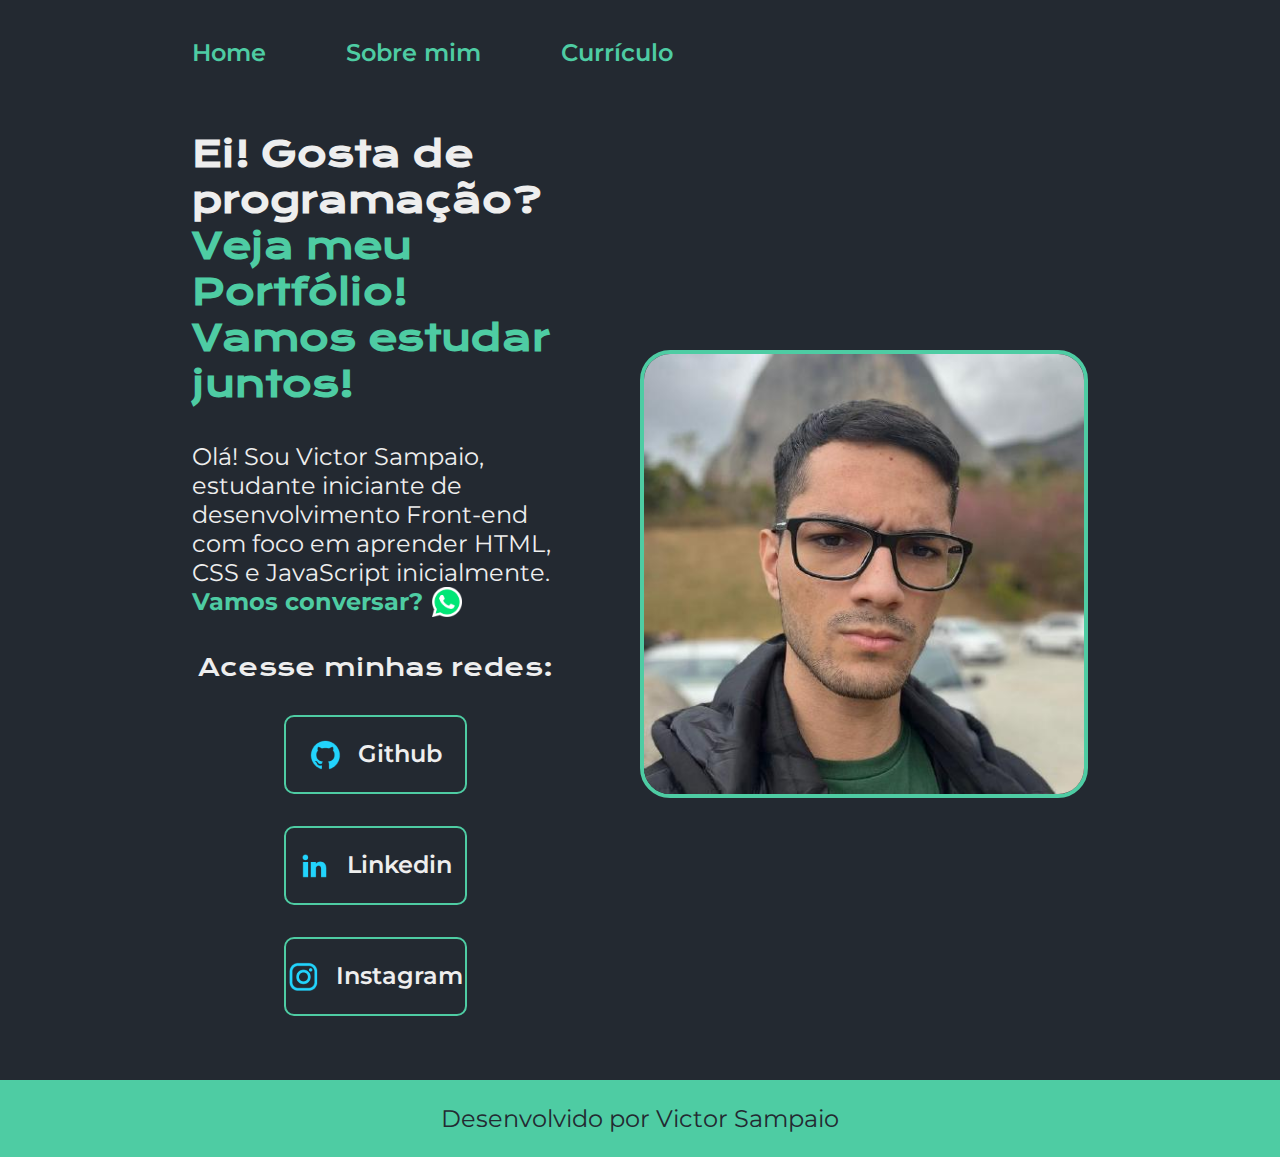
<file: index.html>
<!DOCTYPE html>
<html lang="pt-br">
<head>
    <meta charset="UTF-8">
    <meta http-equiv="X-UA-Compatible" content="IE=edge">
    <meta name="viewport" content="width=device-width, initial-scale=1.0">
    <title>Portfólio</title>
    <link rel="stylesheet" href="./styles/style.css">
</head>
<body>
    <header class="cabecalho">
        <nav class="cabecalho__menu">
            <a class="cabecalho__menu__link" href="index.html">Home</a>
            <a class="cabecalho__menu__link" href="about.html">Sobre mim</a>
            <a class="cabecalho__menu__link" href="curriculo.html">Currículo</a>
        </nav>
    </header>
    <main class="apresentacao">
        <section class="apresentacao__conteudo">
            <h1 class="apresentacao__conteudo__titulo">Ei! Gosta de programação? <strong class="titulo-destaque">Veja meu Portfólio! Vamos estudar juntos!</strong></h1>
            <p class="apresentacao__conteudo__texto">Olá! Sou Victor Sampaio, estudante iniciante de desenvolvimento Front-end com foco em aprender HTML, CSS e JavaScript inicialmente. <a class="destaque-texto" href="https://wa.me/5531989883676" target="_blank" rel="noopener noreferrer">
                Vamos conversar? <img class="logo__whatsapp" src="./assets/whatsapp.png" alt="Logo Whatsapp">
            </a>
            </p>
            <div class="apresentacao__links">
                <h2 class="apresentacao__links__subtitulo">Acesse minhas redes:</h2>
                <a class="apresentacao__links__navegacao" href="https://github.com/victor-ss13" target="_blank" rel="noopener noreferrer">
                <img src="./assets/github.png" alt="Logo Github">
                    Github
                </a>
                <a class="apresentacao__links__navegacao" href="https://www.linkedin.com/in/victor-sampaio-silva-234893265/" target="_blank" rel="noopener noreferrer">
                    <img src="./assets/linkedin.png" alt="Logo Linkedin">
                    Linkedin
                </a>
                <a class="apresentacao__links__navegacao" href="https://www.instagram.com/victors1305/" target="_blank" rel="noopener noreferrer">
                    <img src="./assets/instagram.png" alt="Logo Instagram">
                    Instagram
                </a>
            </div>
        </section>
        <img class="apresentacao__imagem" src="./assets/victor.png" alt="Victor Sampaio">
    </main>
    <footer class="rodape">
        <p>Desenvolvido por Victor Sampaio</p>
    </footer>
</body>
</html>
</file>
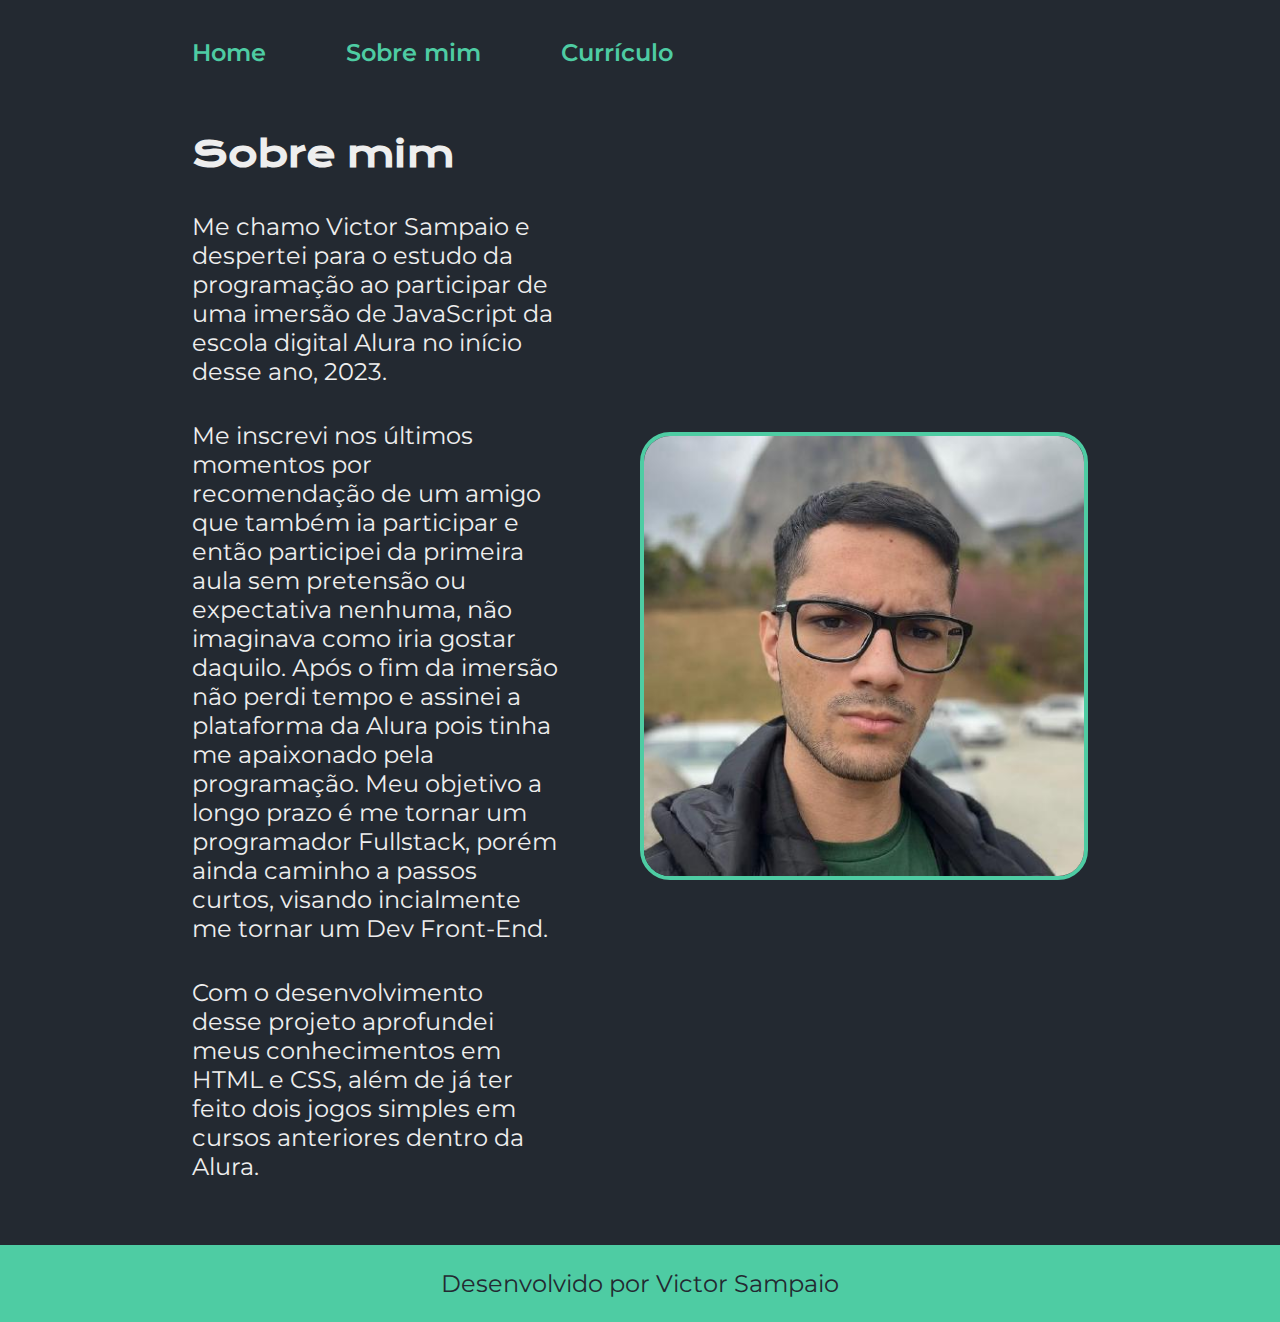
<file: about.html>
<!DOCTYPE html>
<html lang="pt-br">
<head>
    <meta charset="UTF-8">
    <meta http-equiv="X-UA-Compatible" content="IE=edge">
    <meta name="viewport" content="width=device-width, initial-scale=1.0">
    <title>Sobre mim</title>
    <link rel="stylesheet" href="./styles/style.css">
</head>
<body>
    <header class="cabecalho">
        <nav class="cabecalho__menu">
            <a class="cabecalho__menu__link" href="index.html">Home</a>
            <a class="cabecalho__menu__link" href="about.html">Sobre mim</a>
            <a class="cabecalho__menu__link" href="curriculo.html">Currículo</a>
        </nav>
    </header>
    <main class="apresentacao">
        <section class="apresentacao__conteudo">
            <h1 class="apresentacao__conteudo__titulo">Sobre mim</h1>
            <p class="apresentacao__conteudo__texto">Me chamo Victor Sampaio e despertei para o estudo da programação ao participar de uma imersão de JavaScript da escola digital Alura no início desse ano, 2023.</p>
            <p class="apresentacao__conteudo__texto">Me inscrevi nos últimos momentos por recomendação de um amigo que também ia participar e então participei da primeira aula sem pretensão ou expectativa nenhuma, não imaginava como iria gostar daquilo. Após o fim da imersão não perdi tempo e assinei a plataforma da Alura pois tinha me apaixonado pela programação. Meu objetivo a longo prazo é me tornar um programador Fullstack, porém ainda caminho a passos curtos, visando incialmente me tornar um Dev Front-End.</p>
            <p class="apresentacao__conteudo__texto">Com o desenvolvimento desse projeto aprofundei meus conhecimentos em HTML e CSS, além de já ter feito dois jogos simples em cursos anteriores dentro da Alura.</p>
        </section>
        <img class="apresentacao__imagem" src="./assets/victor.png" alt="Victor Sampaio">
    </main>
    <footer class="rodape">
        <p>Desenvolvido por Victor Sampaio</p>
    </footer>
</body>
</html>
</file>
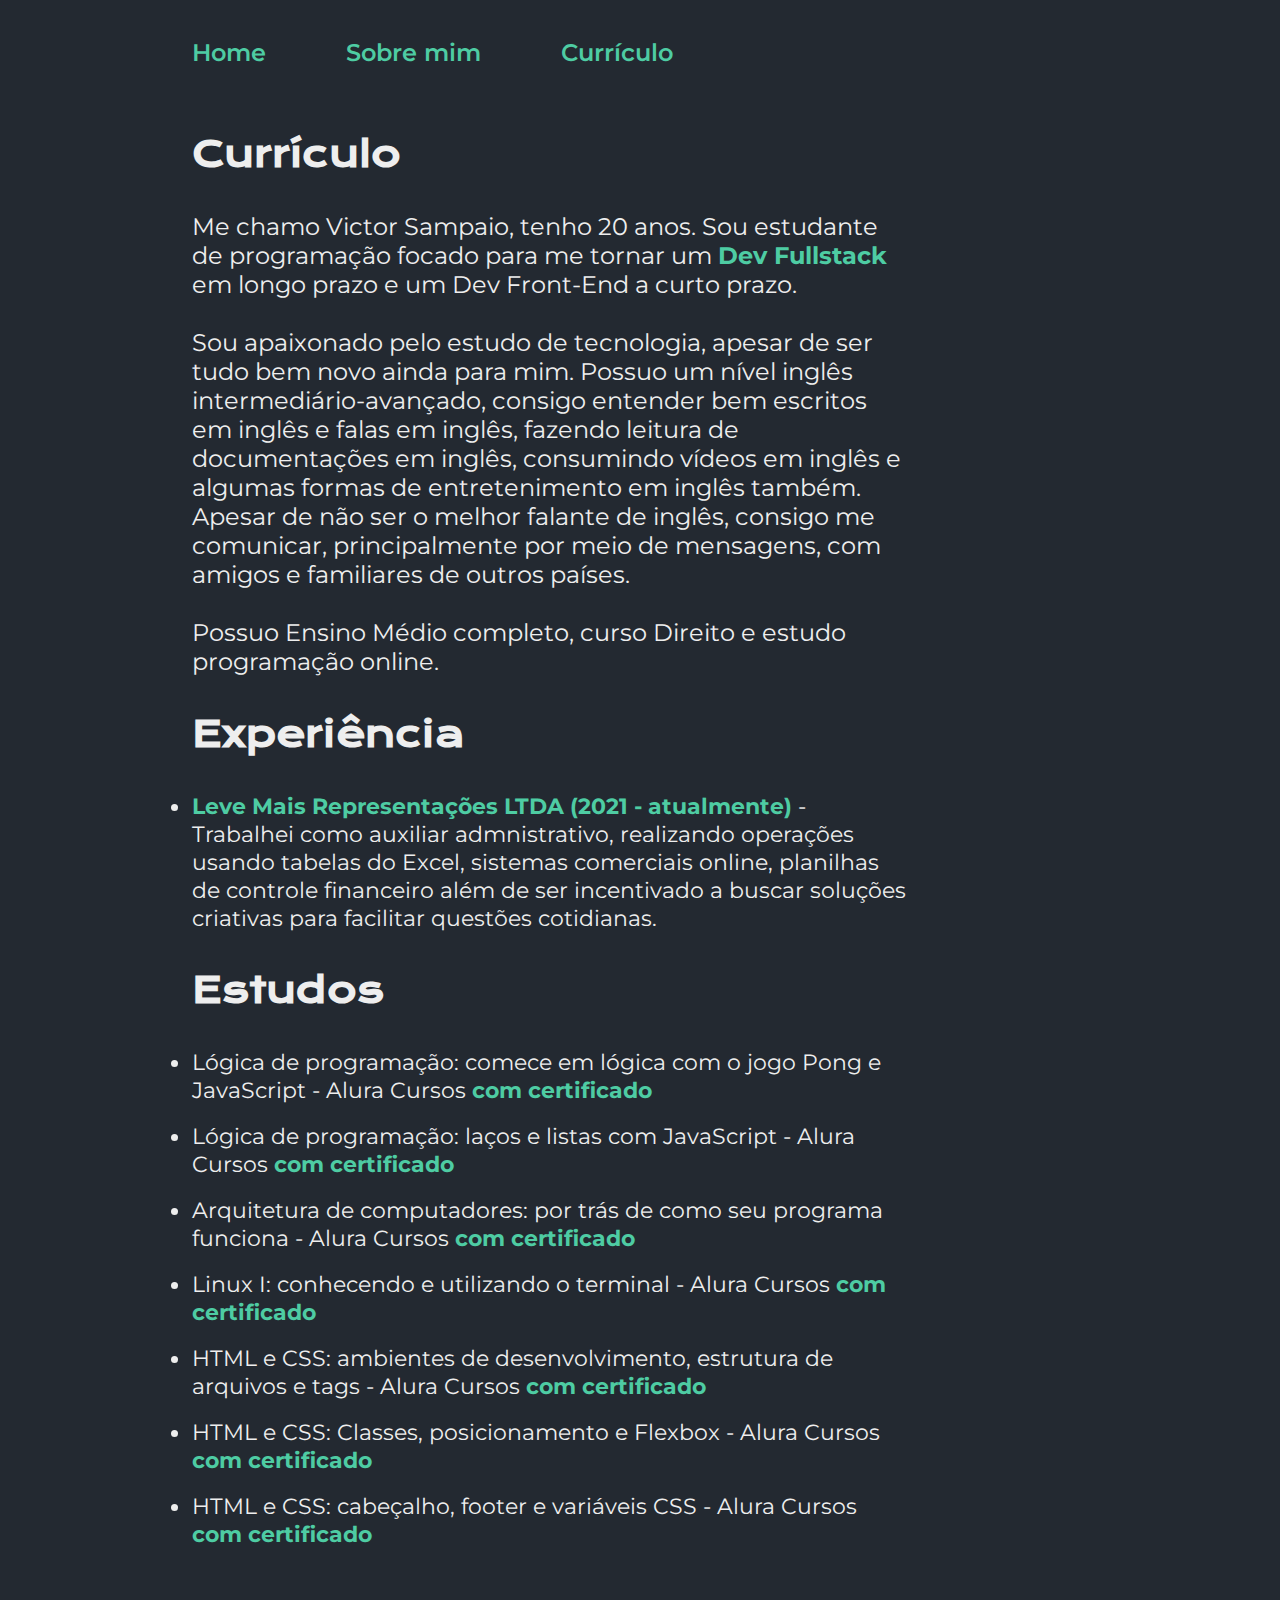
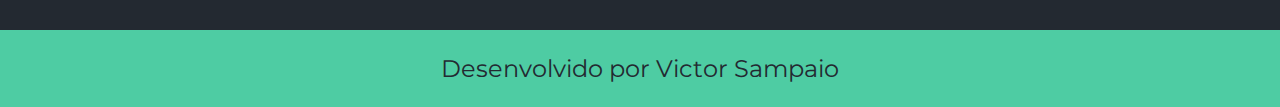
<file: curriculo.html>
<!DOCTYPE html>
<html lang="pt-br">
<head>
    <meta charset="UTF-8">
    <meta http-equiv="X-UA-Compatible" content="IE=edge">
    <meta name="viewport" content="width=device-width, initial-scale=1.0">
    <title>Currículo</title>
    <link rel="stylesheet" href="./styles/style.css">
</head>
<body>
    <header class="cabecalho">
        <nav class="cabecalho__menu">
            <a class="cabecalho__menu__link" href="index.html">Home</a>
            <a class="cabecalho__menu__link" href="about.html">Sobre mim</a>
            <a class="cabecalho__menu__link" href="curriculo.html">Currículo</a>
        </nav>
    </header>
    <main class="apresentacao-curriculo">
        <section class="apresentacao__conteudo-curriculo">
            <h1 class="apresentacao__conteudo__titulo">Currículo</h1>
            <p class="apresentacao__conteudo__texto">Me chamo Victor Sampaio, tenho 20 anos. Sou estudante de programação focado para me tornar um <span class="fullstack">Dev Fullstack</span> em longo prazo e um Dev Front-End a curto prazo.<br><br> Sou apaixonado pelo estudo de tecnologia, apesar de ser tudo bem novo ainda para mim. Possuo um nível inglês intermediário-avançado, consigo entender bem escritos em inglês e falas em inglês, fazendo leitura de documentações em inglês, consumindo vídeos em inglês e algumas formas de entretenimento em inglês também. Apesar de não ser o melhor falante de inglês, consigo me comunicar, principalmente por meio de mensagens, com amigos e familiares de outros países.<br><br> Possuo Ensino Médio completo, curso Direito e estudo programação online.</p>
            <h1 class="apresentacao__conteudo__titulo">Experiência</h1>
            <ul class="lista">
                <li class="lista__item"><strong>Leve Mais Representações LTDA (2021 - atualmente)</strong> - Trabalhei como auxiliar admnistrativo, realizando operações usando tabelas do Excel, sistemas comerciais online, planilhas de controle financeiro além de ser incentivado a buscar soluções criativas para facilitar questões cotidianas.</li>
            </ul>
            <h1 class="apresentacao__conteudo__titulo">Estudos</h1>
            <ul class="lista">
                <li class="lista__item">Lógica de programação: comece em lógica com o jogo Pong e JavaScript - Alura Cursos <a class="link__certificado" href="https://cursos.alura.com.br/user/victor-sampaio2003/course/pong-javascript/formalCertificate " target="_blank" rel="noopener noreferrer">com certificado</a></li><br>
                <li class="lista__item">Lógica de programação: laços e listas com JavaScript - Alura Cursos <a class="link__certificado" href="https://cursos.alura.com.br/user/victor-sampaio2003/course/javascript-listas-lacos/formalCertificate " target="_blank" rel="noopener noreferrer">com certificado</a></li><br>
                <li class="lista__item">Arquitetura de computadores: por trás de como seu programa funciona - Alura Cursos <a class="link__certificado" href="https://cursos.alura.com.br/user/victor-sampaio2003/course/arquitetura-computadores-funcionamento-programa/formalCertificate " target="_blank" rel="noopener noreferrer">com certificado</a></li><br>
                <li class="lista__item">Linux I: conhecendo e utilizando o terminal - Alura Cursos <a class="link__certificado" href="https://cursos.alura.com.br/user/victor-sampaio2003/course/linux-ubuntu/formalCertificate " target="_blank" rel="noopener noreferrer">com certificado</a></li><br>
                <li class="lista__item">HTML e CSS: ambientes de desenvolvimento, estrutura de arquivos e tags - Alura Cursos <a class="link__certificado" href="https://cursos.alura.com.br/user/victor-sampaio2003/course/html-css-ambiente-arquivos-tags/formalCertificate " target="_blank" rel="noopener noreferrer">com certificado</a></li><br>
                <li class="lista__item">HTML e CSS: Classes, posicionamento e Flexbox - Alura Cursos <a class="link__certificado" href="https://cursos.alura.com.br/user/victor-sampaio2003/course/html-css-classes-posicionamento-flexbox/formalCertificate " target="_blank" rel="noopener noreferrer">com certificado</a></li><br>
                <li class="lista__item">HTML e CSS: cabeçalho, footer e variáveis CSS - Alura Cursos <a class="link__certificado" href="https://cursos.alura.com.br/user/victor-sampaio2003/course/html-css-cabecalho-footer-variaveis-css/formalCertificate " target="_blank" rel="noopener noreferrer">com certificado</a></li><br>
            </ul>
        </section>
    </main>
    <footer class="rodape">
        <p>Desenvolvido por Victor Sampaio</p>
    </footer>
</body>
</html>
</file>
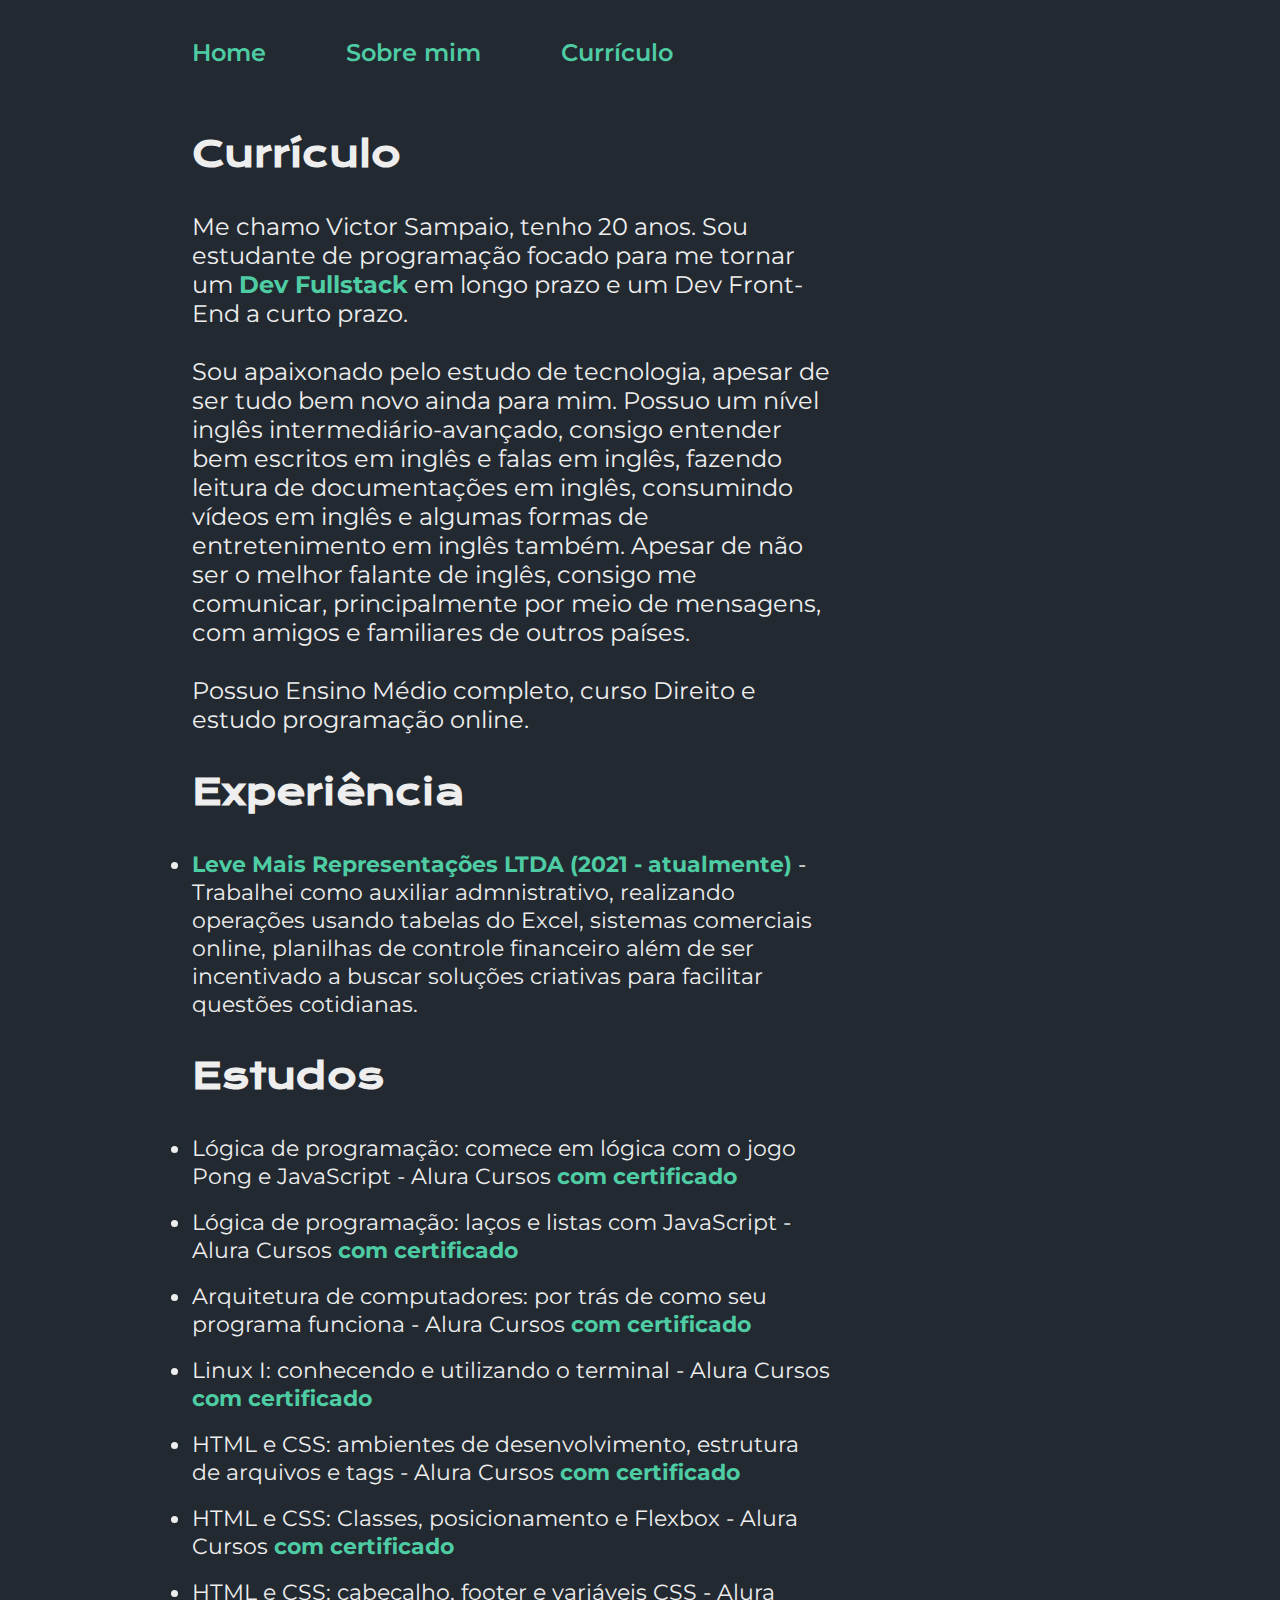
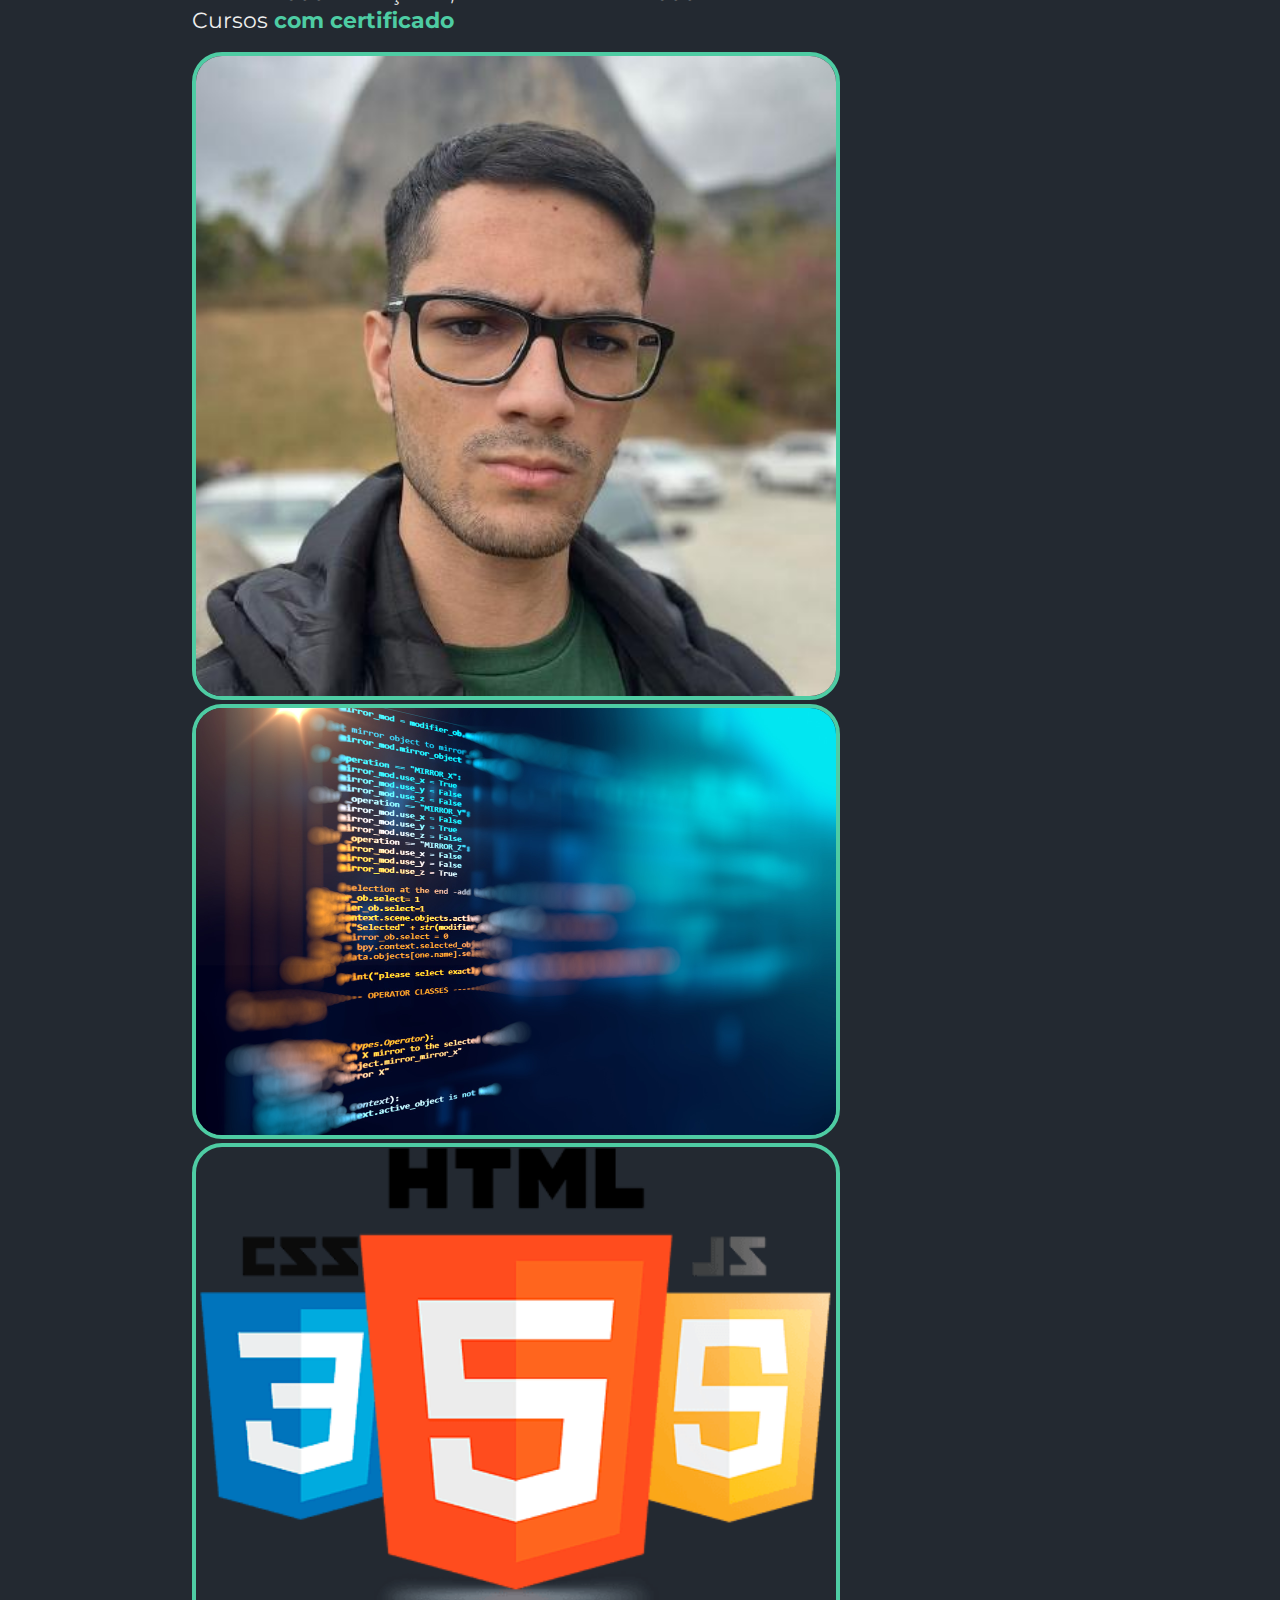
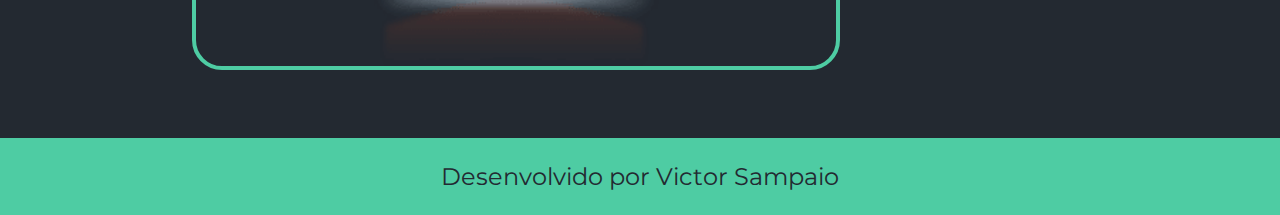
<file: Portfólio/curriculo.html>
<!DOCTYPE html>
<html lang="pt-br">
<head>
    <meta charset="UTF-8">
    <meta http-equiv="X-UA-Compatible" content="IE=edge">
    <meta name="viewport" content="width=device-width, initial-scale=1.0">
    <title>Currículo</title>
    <link rel="stylesheet" href="./styles/style.css">
</head>
<body>
    <header class="cabecalho">
        <nav class="cabecalho__menu">
            <a class="cabecalho__menu__link" href="index.html">Home</a>
            <a class="cabecalho__menu__link" href="about.html">Sobre mim</a>
            <a class="cabecalho__menu__link" href="curriculo.html">Currículo</a>
        </nav>
    </header>
    <main class="apresentacao-curriculo">
        <section class="apresentacao__conteudo">
            <h1 class="apresentacao__conteudo__titulo">Currículo</h1>
            <p class="apresentacao__conteudo__texto">Me chamo Victor Sampaio, tenho 20 anos. Sou estudante de programação focado para me tornar um <span class="fullstack">Dev Fullstack</span> em longo prazo e um Dev Front-End a curto prazo.<br><br> Sou apaixonado pelo estudo de tecnologia, apesar de ser tudo bem novo ainda para mim. Possuo um nível inglês intermediário-avançado, consigo entender bem escritos em inglês e falas em inglês, fazendo leitura de documentações em inglês, consumindo vídeos em inglês e algumas formas de entretenimento em inglês também. Apesar de não ser o melhor falante de inglês, consigo me comunicar, principalmente por meio de mensagens, com amigos e familiares de outros países.<br><br> Possuo Ensino Médio completo, curso Direito e estudo programação online.</p>
            <h1 class="apresentacao__conteudo__titulo">Experiência</h1>
            <ul class="lista">
                <li class="lista__item"><strong>Leve Mais Representações LTDA (2021 - atualmente)</strong> - Trabalhei como auxiliar admnistrativo, realizando operações usando tabelas do Excel, sistemas comerciais online, planilhas de controle financeiro além de ser incentivado a buscar soluções criativas para facilitar questões cotidianas.</li>
            </ul>
            <h1 class="apresentacao__conteudo__titulo">Estudos</h1>
            <ul class="lista">
                <li class="lista__item">Lógica de programação: comece em lógica com o jogo Pong e JavaScript - Alura Cursos <a class="link__certificado" href="https://cursos.alura.com.br/user/victor-sampaio2003/course/pong-javascript/formalCertificate " target="_blank" rel="noopener noreferrer">com certificado</a></li><br>
                <li class="lista__item">Lógica de programação: laços e listas com JavaScript - Alura Cursos <a class="link__certificado" href="https://cursos.alura.com.br/user/victor-sampaio2003/course/javascript-listas-lacos/formalCertificate " target="_blank" rel="noopener noreferrer">com certificado</a></li><br>
                <li class="lista__item">Arquitetura de computadores: por trás de como seu programa funciona - Alura Cursos <a class="link__certificado" href="https://cursos.alura.com.br/user/victor-sampaio2003/course/arquitetura-computadores-funcionamento-programa/formalCertificate " target="_blank" rel="noopener noreferrer">com certificado</a></li><br>
                <li class="lista__item">Linux I: conhecendo e utilizando o terminal - Alura Cursos <a class="link__certificado" href="https://cursos.alura.com.br/user/victor-sampaio2003/course/linux-ubuntu/formalCertificate " target="_blank" rel="noopener noreferrer">com certificado</a></li><br>
                <li class="lista__item">HTML e CSS: ambientes de desenvolvimento, estrutura de arquivos e tags - Alura Cursos <a class="link__certificado" href="https://cursos.alura.com.br/user/victor-sampaio2003/course/html-css-ambiente-arquivos-tags/formalCertificate " target="_blank" rel="noopener noreferrer">com certificado</a></li><br>
                <li class="lista__item">HTML e CSS: Classes, posicionamento e Flexbox - Alura Cursos <a class="link__certificado" href="https://cursos.alura.com.br/user/victor-sampaio2003/course/html-css-classes-posicionamento-flexbox/formalCertificate " target="_blank" rel="noopener noreferrer">com certificado</a></li><br>
                <li class="lista__item">HTML e CSS: cabeçalho, footer e variáveis CSS - Alura Cursos <a class="link__certificado" href="https://cursos.alura.com.br/user/victor-sampaio2003/course/html-css-cabecalho-footer-variaveis-css/formalCertificate " target="_blank" rel="noopener noreferrer">com certificado</a></li><br>
            </ul>
        </section>
        <div class="imagens">
            <img class="apresentacao__imagem__curriculo" src="./assets/victor.png" alt="Victor Sampaio">
            <img class="apresentacao__imagem__curriculo" src="./assets/program.jpg" alt="Programação">
            <img class="apresentacao__imagem__curriculo" src="./assets/Front.png" alt="Front-End">
        </div>
    </main>
    <footer class="rodape">
        <p>Desenvolvido por Victor Sampaio</p>
    </footer>
</body>
</html>
</file>
<file: styles/style.css>
@import url('https://fonts.googleapis.com/css2?family=Krona+One&family=Montserrat:wght@400;600&display=swap');

:root {
    --cor-primaria: #232931;
    --cor-secundaria: #EEEEEE;
    --cor-terciaria: #4ECCA3;
    --cor-hover: #393E46;

    --fonte-primaria: 'Krona One', 'sans-serif';
    --fonte-secundaria: 'Montserrat', 'sans-serif';
}

* {
    margin: 0;
    padding: 0;
    box-sizing: border-box;
}

body {
    box-sizing: border-box;
    background-color: var(--cor-primaria);
    color: var(--cor-secundaria);
}



.cabecalho {
    padding: 3% 0% 0% 15%;
}

.cabecalho__menu {
    display: flex;
    gap: 80px;
}

.cabecalho__menu__link {
    font-family: var(--fonte-secundaria);
    font-size: 1.5rem;
    font-weight: 600;
    color: var(--cor-terciaria);
    text-decoration: none;
}

.apresentacao {
    padding: 5% 15%;
    display: flex;
    flex-direction: row;
    align-items: center;
    justify-content: space-between;
    gap: 82px;
}

.apresentacao__imagem {
    width: 50%;
    border: 4px solid var(--cor-terciaria);
    border-radius: 30px;
}

.apresentacao__imagem__curriculo {
    width: 50%;
    border: 4px solid var(--cor-terciaria);
    border-radius: 30px;
}

.apresentacao__conteudo {
    width: 50%;
    display: flex;
    flex-direction: column;
    gap: 35px;
}

.apresentacao__conteudo-curriculo {
    width: 80%;
    display: flex;
    flex-direction: column;
    gap: 35px;
}

.apresentacao__conteudo__titulo {
    font-size: 2.25rem;
    font-family: var(--fonte-primaria);
}

.titulo-destaque {
    color: var(--cor-terciaria);
}

.apresentacao__conteudo__texto {
    font-size: 1.5rem;
    font-family: var(--fonte-secundaria);
}

.destaque-texto {
    display: flex;
    justify-content: space-between;
    width: 270px;
    color: var(--cor-terciaria);
    font-weight: bold;
    text-decoration: none;
}

.apresentacao__links {
    display: flex;
    flex-direction: column;
    align-items: center;
    justify-content: space-between;
    gap: 32px;
}

.apresentacao__links__subtitulo {
    font-family: var(--fonte-primaria);
    font-weight: 400;
    font-size: 1.5rem;   
}

.apresentacao__links__navegacao {
    display: flex;
    justify-content: center;
    gap: 16px;
    width: 50%;
    text-align: center;
    border: 2px solid var(--cor-terciaria);
    border-radius: 10px;
    font-size: 1.5rem;
    padding: 21.5px 0;
    text-decoration: none;
    color: var(--cor-secundaria);
    font-family: var(--fonte-secundaria);   
    font-weight: 600;
}

.apresentacao__links__link:hover {
    background-color: var(--cor-hover);
}

.destaque-texto:hover {
    color: lime;
}

.logo__whatsapp {
    width: 30px;
    height: 30px;
}

.rodape {
    padding: 24px;
    color: var(--cor-primaria);
    background-color: var(--cor-terciaria);
    text-align: center;
    font-family: var(--fonte-secundaria);
    font-size: 1.5rem;
    font-weight: 400px;
}

.fullstack {
    font-weight: bold;
    color: var(--cor-terciaria);
}

.lista__item {
    font-size: 1.4rem;
    font-family: var(--fonte-secundaria);
}

strong {
    color: var(--cor-terciaria);
}

.link__certificado {
    text-decoration: none;
    color: var(--cor-terciaria);
    font-weight: bold;
    font-family: var(--fonte-secundaria);
}

.link__certificado:hover {
    color: #00FF7F;
}

.apresentacao-curriculo {
    width: 100%;
    box-sizing: border-box;
    padding: 5% 15% 5% 15%;
    gap: 40px;
}

@media (max-width: 1200px) {
    .cabecalho {
        padding: 10%;
    }

    .cabecalho__menu {
        justify-content: center;
        gap: 40px;
    }
    
    .apresentacao {
        flex-direction: column-reverse;
        padding: 5%;
    }

    .apresentacao__conteudo {
        width: auto;
    }

    .apresentacao-curriculo {
        width: 5% 15%;
    }

    .apresentacao__conteudo-curriculo {
        width: auto;
    }
}
</file>
<file: Portfólio/styles/style.css>
@import url('https://fonts.googleapis.com/css2?family=Krona+One&family=Montserrat:wght@400;600&display=swap');

:root {
    --cor-primaria: #232931;
    --cor-secundaria: #EEEEEE;
    --cor-terciaria: #4ECCA3;
    --cor-hover: #393E46;

    --fonte-primaria: 'Krona One', 'sans-serif';
    --fonte-secundaria: 'Montserrat', 'sans-serif';
}

* {
    margin: 0;
    padding: 0;
}

body {
    box-sizing: border-box;
    background-color: var(--cor-primaria);
    color: var(--cor-secundaria);
}



.cabecalho {
    padding: 3% 0% 0% 15%;
}

.cabecalho__menu {
    display: flex;
    gap: 80px;
}

.cabecalho__menu__link {
    font-family: var(--fonte-secundaria);
    font-size: 1.5rem;
    font-weight: 600;
    color: var(--cor-terciaria);
    text-decoration: none;
}

.apresentacao {
    padding: 5% 15%;
    display: flex;
    flex-direction: row;
    align-items: center;
    justify-content: space-between;
    gap: 82px;
}

.apresentacao__imagem {
    width: 50%;
    border: 4px solid var(--cor-terciaria);
    border-radius: 30px;
}

.apresentacao__imagem__curriculo {
    width: 50%;
    border: 4px solid var(--cor-terciaria);
    border-radius: 30px;
}

.apresentacao__conteudo {
    width: 50%;
    display: flex;
    flex-direction: column;
    gap: 35px;
}

.apresentacao__conteudo__titulo {
    font-size: 2.25rem;
    font-family: var(--fonte-primaria);
}

.titulo-destaque {
    color: var(--cor-terciaria);
}

.apresentacao__conteudo__texto {
    font-size: 1.5rem;
    font-family: var(--fonte-secundaria);
}

.destaque-texto {
    display: flex;
    justify-content: space-between;
    width: 270px;
    color: var(--cor-terciaria);
    font-weight: bold;
    text-decoration: none;
}

.apresentacao__links {
    display: flex;
    flex-direction: column;
    align-items: center;
    justify-content: space-between;
    gap: 32px;
}

.apresentacao__links__subtitulo {
    font-family: var(--fonte-primaria);
    font-weight: 400;
    font-size: 1.5rem;   
}

.apresentacao__links__navegacao {
    display: flex;
    justify-content: center;
    gap: 16px;
    width: 50%;
    text-align: center;
    border: 2px solid var(--cor-terciaria);
    border-radius: 10px;
    font-size: 1.5rem;
    padding: 21.5px 0;
    text-decoration: none;
    color: var(--cor-secundaria);
    font-family: var(--fonte-secundaria);   
    font-weight: 600;
}

.apresentacao__links__link:hover {
    background-color: var(--cor-hover);
}

.destaque-texto:hover {
    color: lime;
}

.logo__whatsapp {
    width: 30px;
    height: 30px;
}

.rodape {
    padding: 24px;
    color: var(--cor-primaria);
    background-color: var(--cor-terciaria);
    text-align: center;
    font-family: var(--fonte-secundaria);
    font-size: 1.5rem;
    font-weight: 400px;
}

.fullstack {
    font-weight: bold;
    color: var(--cor-terciaria);
}

.lista__item {
    font-size: 1.4rem;
    font-family: var(--fonte-secundaria);
}

strong {
    color: var(--cor-terciaria);
}

.link__certificado {
    text-decoration: none;
    color: var(--cor-terciaria);
    font-weight: bold;
    font-family: var(--fonte-secundaria);
}

.link__certificado:hover {
    color: #00FF7F;
}

.apresentacao-curriculo {
    width: 100%;
    padding: 5% 0% 5% 15%;
    gap: 40px;
}

@media (max-width: 1200px) {
    .cabecalho {
        padding: 10%;
    }

    .cabecalho__menu {
        justify-content: center;
    }
    
    .apresentacao {
        flex-direction: column-reverse;
        padding: 5%;
    }

    .apresentacao__conteudo {
        width: auto;
    }
}
</file>
